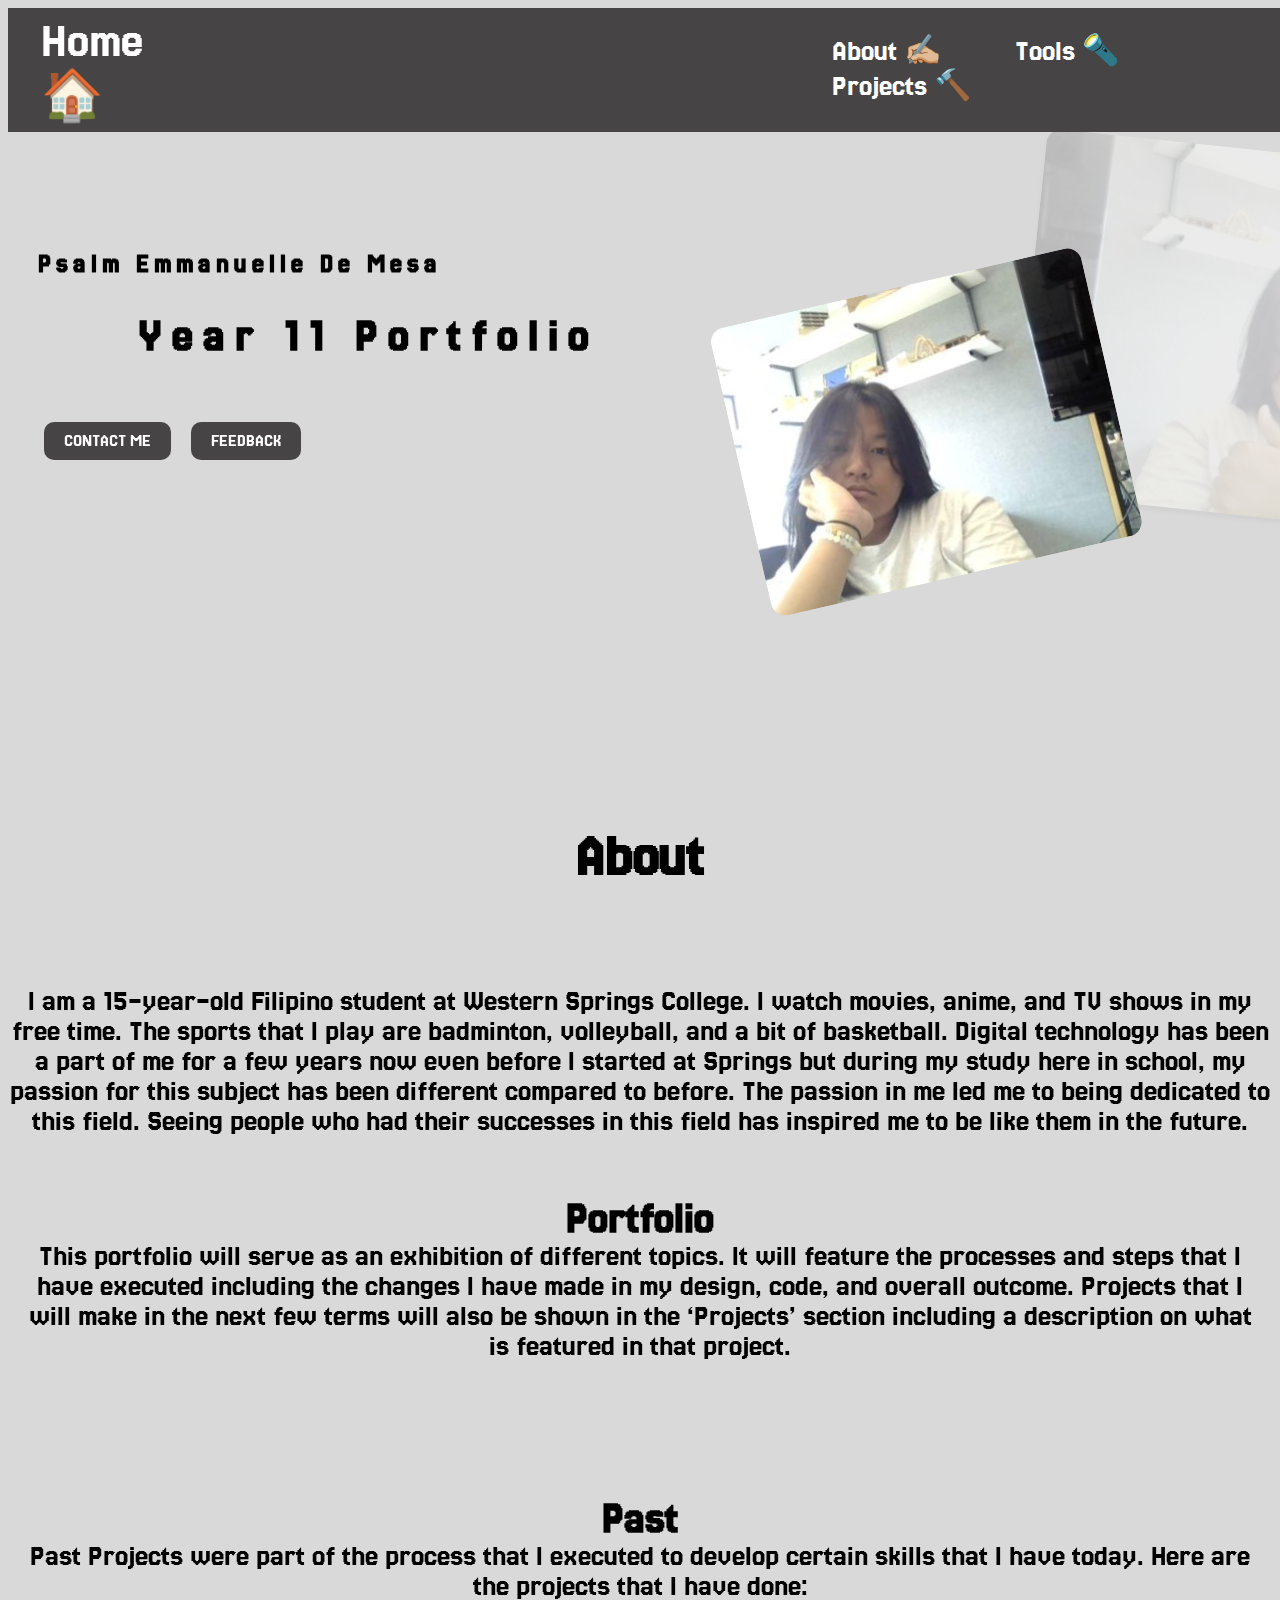
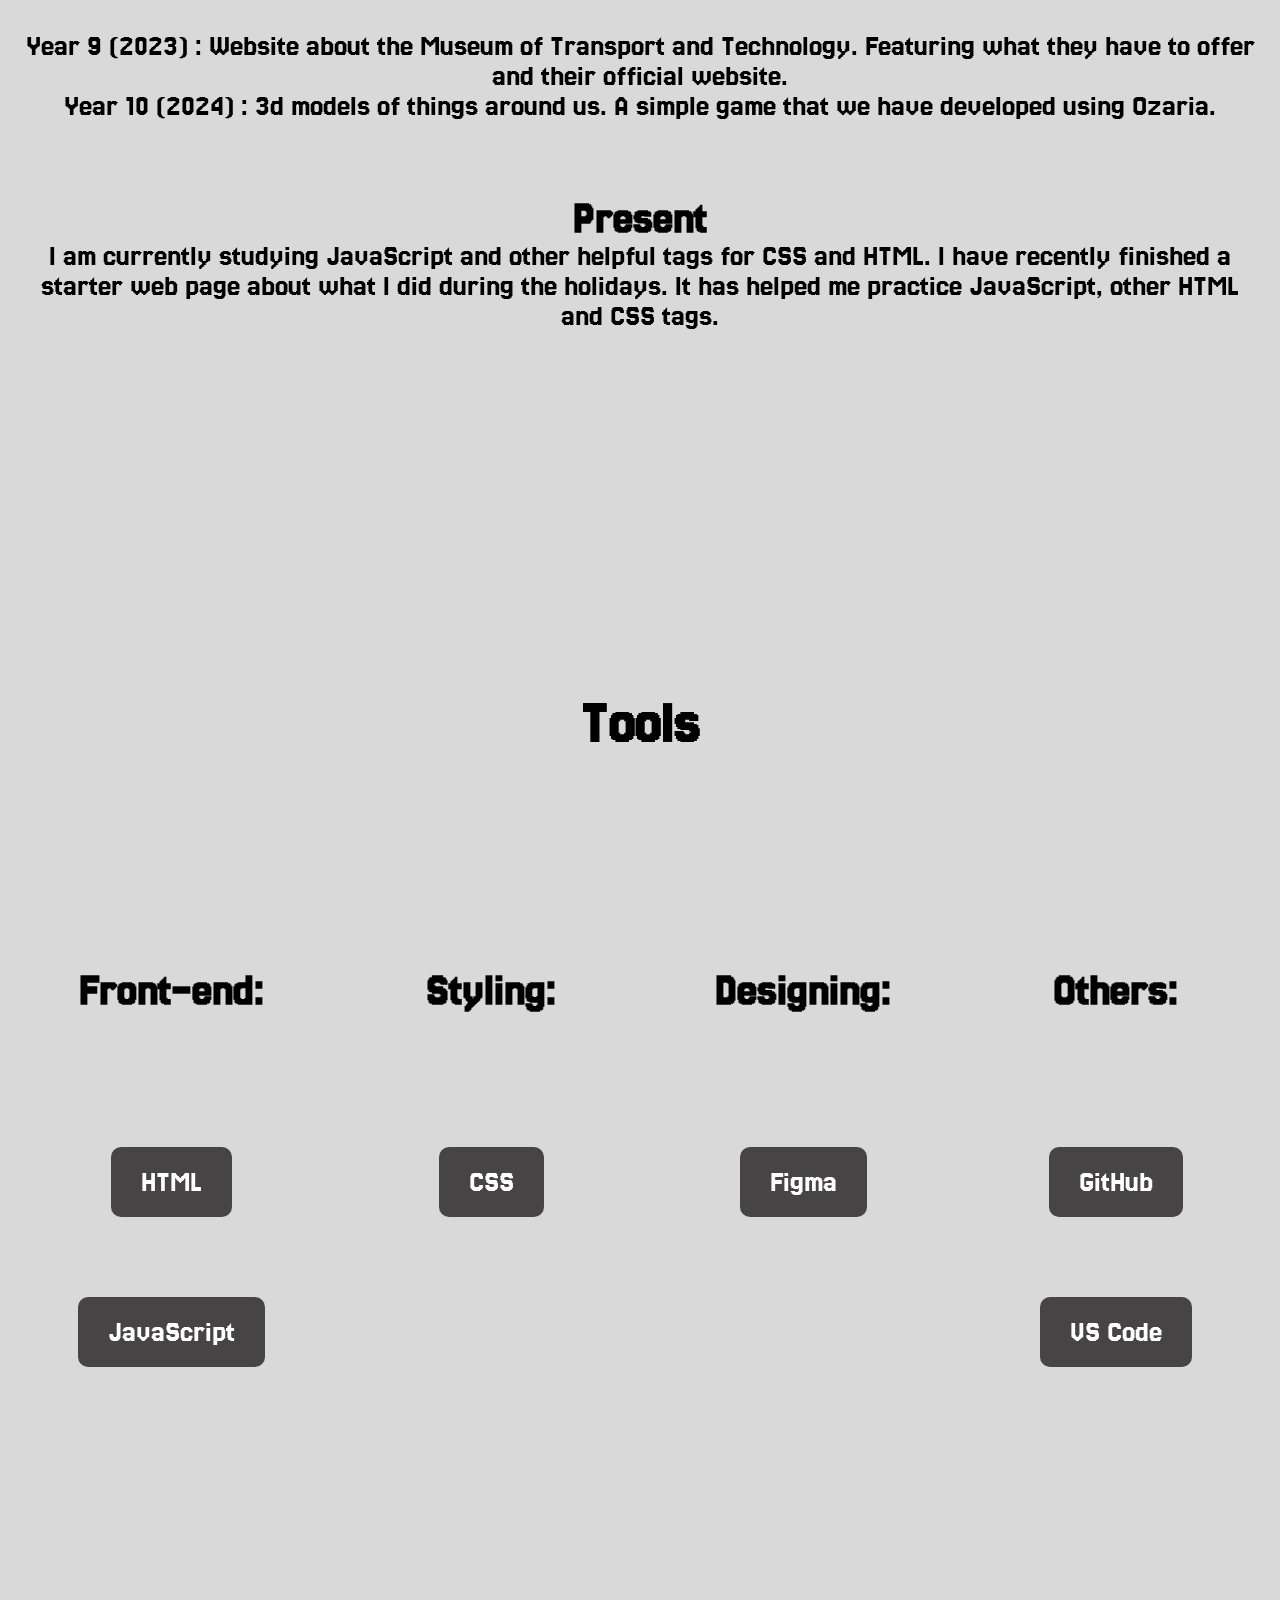
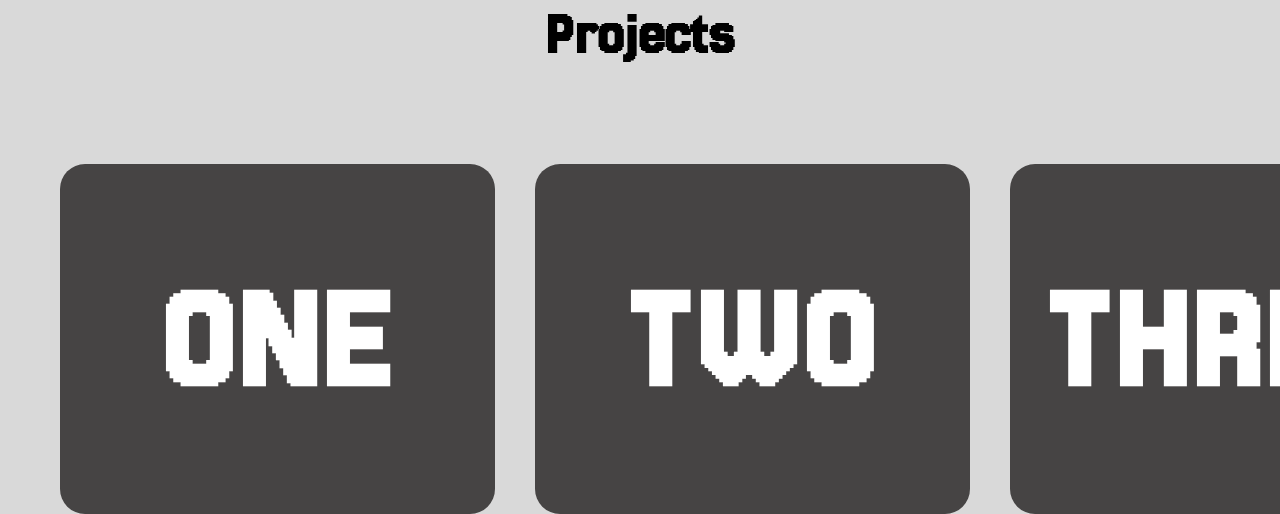
<file: index.html>
<!DOCTYPE html>
<html lang="en">
<head>
    <link rel="stylesheet" href="style.css">
    <link href="https://fonts.googleapis.com/css2?family=Atkinson+Hyperlegible+Mono:ital,wght@0,200..800;1,200..800&family=Cute+Font&family=Jersey+25&display=swap" rel="stylesheet">
    <meta charset="UTF-8">
    <meta name="viewport" content="width=device-width, initial-scale=1.0">
    <title>Psalm de Mesa: 11TDG Portfolio</title>
    <link rel="icon" href="images/Haircuts i MIGHT get.jpg" type="image/x-icon">
</head>
<body>
    <div class="navigation">
        <a href = "#homepage" style="text-decoration: none"; class="home">Home 🏠</a>
        <ul>
            <a href = "#aboutme" class="aboutButton">About ✍🏼</a>
            <a href = "#tools" class="toolsButton">Tools 🔦</a>
            <a href = "#projects" class="projectsButton">Projects 🔨</a>
        </ul>
    </div>

    <div class="introduction" id="homepage">
        <br>
        <br>
        <h6 class="name">Psalm Emmanuelle De Mesa</h6>
        <br>
        <h3 class="year"> Year 11 Portfolio</h3>
        <br>
        <div class="button-container">
            <button class="contact" >CONTACT ME</button>
            <button class="feedback" >FEEDBACK</button>
        </div>
<img class="homepicture1" src="images/me pc.jpg" alt="Psalm de Mesa">
<img class="homepicture2" src="images/me pc2.jpg" alt="Psalm de Mesa">
    </div>
    <br>
    <br>

    <br>
    <br>
    <div class="about" id="aboutme">
        <br>
        <br>
        <h5 class="aboutTitle">About</h5>
        <p class="description">I am a 15-year-old Filipino student at Western Springs College. I watch movies, anime, and TV shows in my free time. The sports that I play are badminton, volleyball, and a bit of basketball. Digital technology has been a part of me for a few years now even before I started at Springs but during my study here in school, my passion for this subject has been different compared to before. The passion in me led me to being dedicated to this field. Seeing people who had their successes in this field has inspired me to be like them in the future.</p>
        
        <h6 class="aboutSubtitle">Portfolio</h6>
        <p class="aboutDescription">This portfolio will serve as an exhibition of different topics. It will feature the processes and steps that I have executed including the changes I have made in my design, code, and overall outcome. Projects that I will make in the next few terms will also be shown in the ‘Projects’ section including a description on what is featured in that project.</p>
        <h6 class="aboutSubtitle">Past</h6>
        <p class="aboutDescription">Past Projects were part of the process that I executed to develop certain skills that I have today. Here are the projects that I have done:
            <br>
            <br>
            Year 9 (2023) : Website about the Museum of Transport and Technology. Featuring what they have to offer and their official website.
            <br>
            Year 10 (2024) : 3d models of things around us. A simple game that we have developed using Ozaria. 
        </p>
        <h6 class="aboutSubtitle">Present</h6>
        <p class="aboutDescription">I am currently studying JavaScript and other helpful tags for CSS and HTML. I have recently finished a starter web page about what I did during the holidays. It has helped me practice JavaScript, other HTML and CSS tags.</p>
    </div>
    <br>
    <br>
    <br>
    <br>
    <div class="tools" id="tools">
    <br>
    <br>
        <h5 class="toolTitle">Tools</h5>

        <div class="container">
        <div class="column">
        <h6 class="toolsText">Front-end:</h6> 
        <div class="button-container2">
            <button class="toolsName">HTML</button>
        </div> 
        <div class="button-container2">
            <button class="toolsName">JavaScript</button>
        </div>
        </div>
 

        <div class="column">
        <h6 class="toolsText">Styling:</h6> 
        <div class="button-container2">
            <button class="toolsName">CSS</button>
        </div>
        </div>
    

        <div class="column">
        <h6 class="toolsText">Designing:</h6> 
        <div class="button-container2">
            <button class="toolsName">Figma</button>
        </div>
        </div> 
    

        <div class="column">
        <h6 class="toolsText">Others:</h6> 
        <div class="button-container2">
            <button class="toolsName">GitHub</button>
        </div> 
        <div class="button-container2">
            <button class="toolsName">VS Code</button>
        </div>
        </div>
        </div>
     

    </div>
    <br>
    <br>
    <br>
    <br>
    <div class="projects" id="projects">
    <br>
    <br>
        <h5 class="projectsTitle">Projects</h5>
    <a href="projects.html#projectOne">
        <div class="rectangle1">
            <h1 class="projectsNumber">ONE</h1>
        </div>
    </a>
    <a href="projects2.html#projectTwo">
        <div class="rectangle2">
            <h1 class="projectsNumber">TWO</h1>
        </div>
    </a>
    <a href="projects3.html#projectThree">
        <div class="rectangle3">
            <h1 class="projectsNumber">THREE</h1>
        </div>
    </a>
    </div>
</body>
</html>
</file>
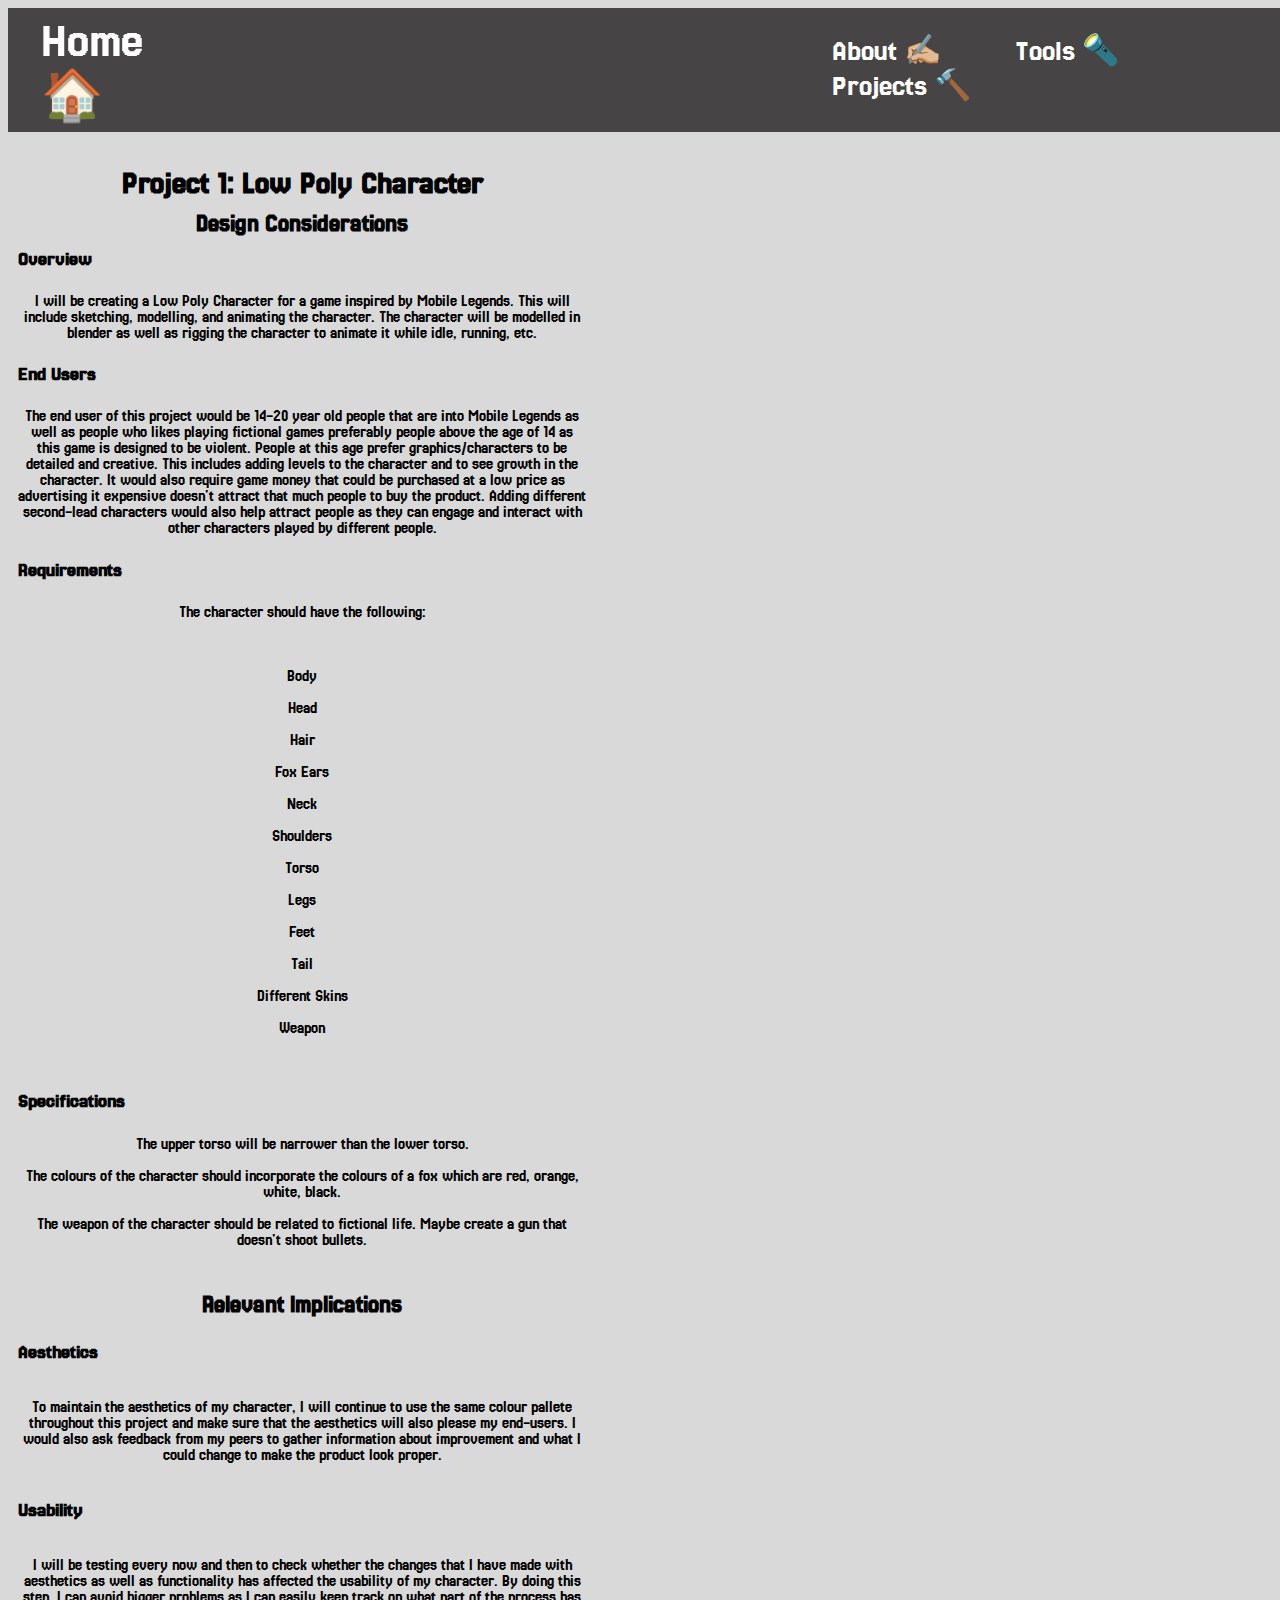
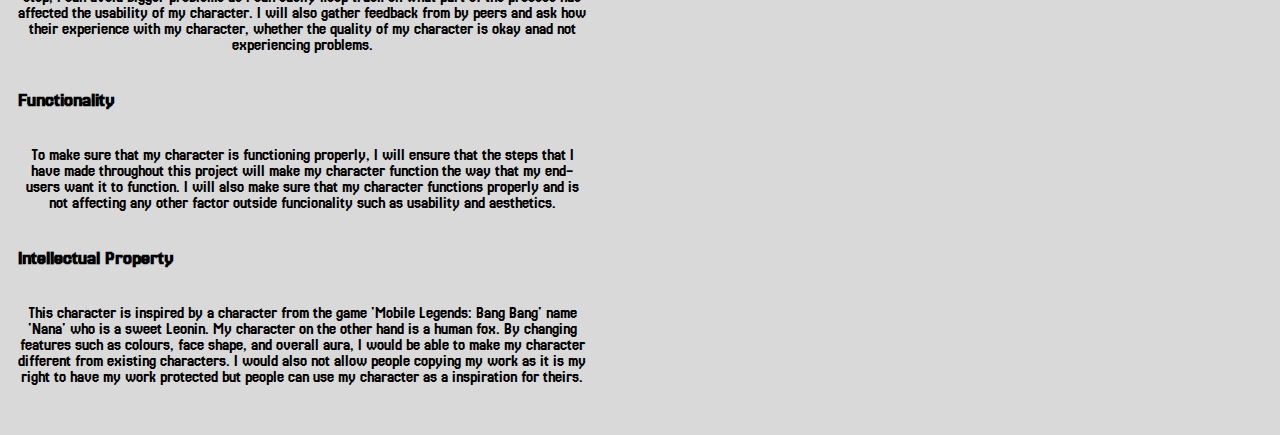
<file: projects.html>
<!DOCTYPE html>
<html lang="en">
<head>
    <link rel="stylesheet" href="style.css">
    <link href="https://fonts.googleapis.com/css2?family=Atkinson+Hyperlegible+Mono:ital,wght@0,200..800;1,200..800&family=Cute+Font&family=Jersey+25&display=swap" rel="stylesheet">
    <meta charset="UTF-8">
    <meta name="viewport" content="width=device-width, initial-scale=1.0">
    <title>Psalm de Mesa: 11TDG Portfolio</title>
    <link rel="icon" href="images/Haircuts i MIGHT get.jpg" type="image/x-icon">
</head>
<body>
    <div class="navigation">
        <a href = "index.html#homepage" style="text-decoration: none"; class="home">Home 🏠</a>
        <ul>
            <a href = "index.html#aboutme" class="aboutButton">About ✍🏼</a>
            <a href = "index.html#tools" class="toolsButton">Tools 🔦</a>
            <a href = "index.html#projects" class="projectsButton">Projects 🔨</a>
        </ul>
    </div> 

    <div id="projectOne"class="column2">
        <h1 class="projectTitle">Project 1: Low Poly Character</h1>
        <h3 class="title">Design Considerations</h3>
        <h5 class="subtitle">Overview</h5>
        <p>I will be creating a Low Poly Character for a game inspired by Mobile Legends. This will include sketching, modelling, and animating the character. The character will be modelled in blender as well as rigging the character to animate it while idle, running, etc.</p>
        <h5 class="subtitle">End Users</h5>
        <p>The end user of this project would be 14-20 year old people that are into Mobile Legends as well as people who likes playing fictional games preferably people above the age of 14 as this game is designed to be violent. People at this age prefer graphics/characters to be detailed and creative. This includes adding levels to the character and to see growth in the character. It would also require game money that could be purchased at a low price as advertising it expensive doesn't attract that much people to buy the product. Adding different second-lead characters would also help attract people as they can engage and interact with other characters played by different people.</p>
        <h5 class="subtitle">Requirements</h5>
            <p>The character should have the following:</p>
            <ul>
            <p>Body</p>
            <p>Head</p>
            <p>Hair</p>
            <p>Fox Ears</p>
            <p>Neck</p>
            <p>Shoulders</p>
            <p>Torso</p>
            <p>Legs</p>
            <p>Feet</p>
            <p>Tail</p>
            <p>Different Skins</p>
            <p>Weapon</p>
            </ul>
        <h5 class="subtitle">Specifications</h5>
            <p>The upper torso will be narrower than the lower torso.</p>
            <p>The colours of the character should incorporate the colours of a fox which are red, orange, white, black.</p>
            <p>The weapon of the character should be related to fictional life. Maybe create a gun that doesn't shoot bullets.</p>
    <br>
        <h3 class="title">Relevant Implications</h3>
        <h6 class="subtitle">Aesthetics</h6>
        <p>To maintain the aesthetics of my character, I will continue to use the same colour pallete throughout this project and make sure that the aesthetics will also please my end-users. I would also ask feedback from my peers to gather information about improvement and what I could change to make the product look proper.</p>
        <h6 class="subtitle">Usability</h6>
        <p>I will be testing every now and then to check whether the changes that I have made with aesthetics as well as functionality has affected the usability of my character. By doing this step, I can avoid bigger problems as I can easily keep track on what part of the process has affected the usability of my character. I will also gather feedback from by peers and ask how their experience with my character, whether the quality of my character is okay anad not experiencing problems.</p>
        <h6 class="subtitle">Functionality</h6>
        <p>To make sure that my character is functioning properly, I will ensure that the steps that I have made throughout this project will make my character function the way that my end-users want it to function. I will also make sure that my character functions properly and is not affecting any other factor outside funcionality such as usability and aesthetics.</p>
        <h6 class="subtitle">Intellectual Property</h6>
        <p>This character is inspired by a character from the game 'Mobile Legends: Bang Bang' name 'Nana' who is a sweet Leonin. My character on the other hand is a human fox. By changing features such as colours, face shape, and overall aura, I would be able to make my character different from existing characters. I would also not allow people copying my work as it is my right to have my work protected but people can use my character as a inspiration for theirs.</p>
    </div>
    <br>
</body>
</file>
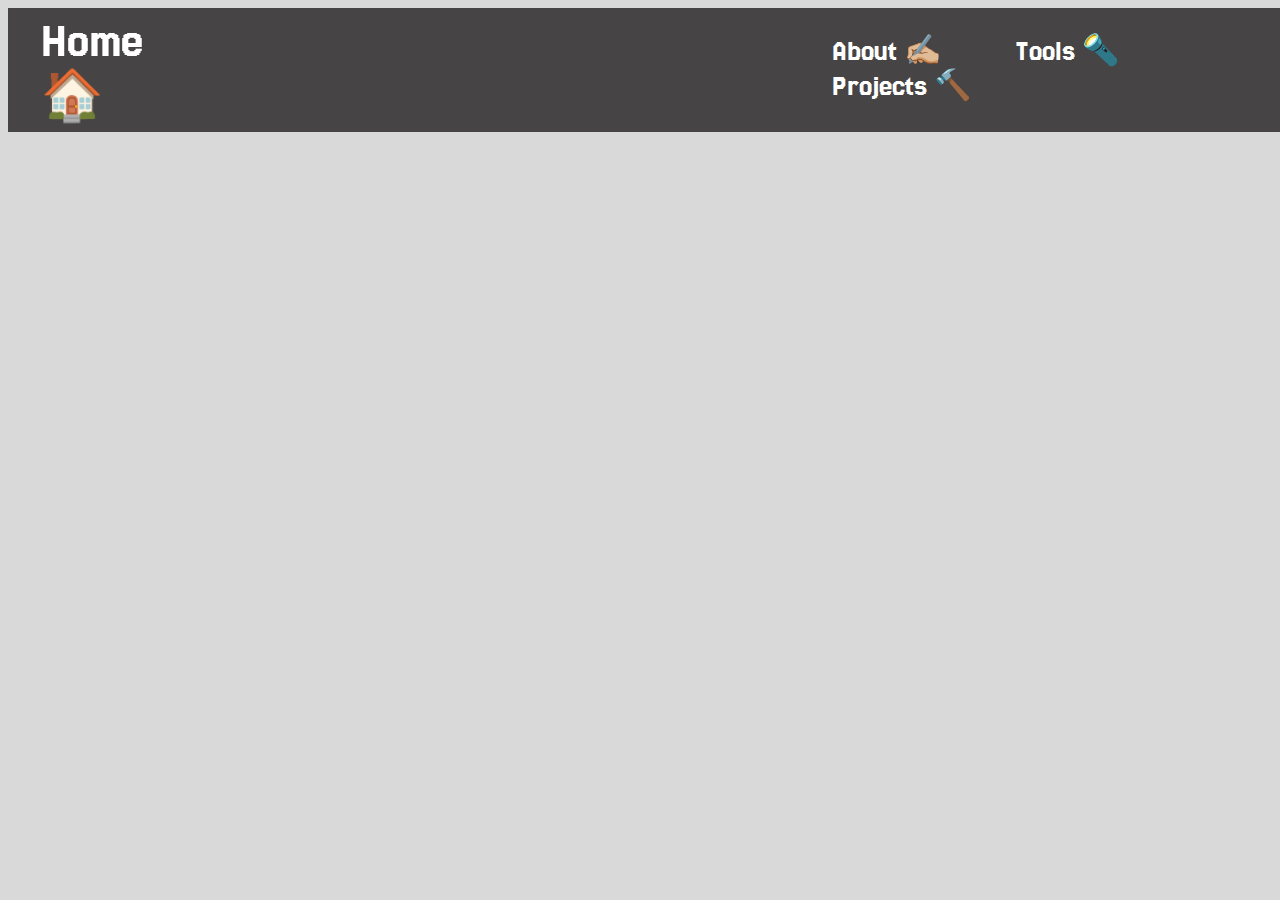
<file: projects2.html>
<!DOCTYPE html>
<html lang="en">
<head>
    <link rel="stylesheet" href="style.css">
    <link href="https://fonts.googleapis.com/css2?family=Atkinson+Hyperlegible+Mono:ital,wght@0,200..800;1,200..800&family=Cute+Font&family=Jersey+25&display=swap" rel="stylesheet">
    <meta charset="UTF-8">
    <meta name="viewport" content="width=device-width, initial-scale=1.0">
    <title>Psalm de Mesa: 11TDG Portfolio</title>
    <link rel="icon" href="images/Haircuts i MIGHT get.jpg" type="image/x-icon">
</head>
<body>
    <div class="navigation">
        <a href = "index.html#homepage" style="text-decoration: none"; class="home">Home 🏠</a>
        <ul>
            <a href = "index.html#aboutme" class="aboutButton">About ✍🏼</a>
            <a href = "index.html#tools" class="toolsButton">Tools 🔦</a>
            <a href = "index.html#projects" class="projectsButton">Projects 🔨</a>
        </ul>
    </div>
</file>
<file: style.css>
body{
    background-color: #d9d9d9;
    font-family:"Jersey 25", sans-serif;
}


.navigation{
    display: block;
    padding: 8px;
    background-color: #464444;
    text-decoration: none;
    position: fixed;
    display: flex;
}
.home{
    font-size: 50px;
    color: #ffff;
    margin-left: 25px;
}
ul{
    display: inline;
    margin-left: 550px;
    margin-right: 30PX;
}
.aboutButton{
    font-size: 30px;
    color: #ffff;
    margin-left: 70px;
    text-decoration: none;
    text-shadow: none;
}
.toolsButton{
    font-size: 30px;
    color: #ffff;
    margin-left: 70px;
    text-decoration: none;
    cursor: pointer;
}
.projectsButton{
    font-size: 30px;
    color: #ffff;
    margin-left: 70px;
    text-decoration: none;
    cursor: pointer;
    margin-right: 75px;
}



.introduction{
    font-size: 40px;
    display: flex;
    flex-direction: column;
    flex-wrap: wrap;
    justify-content: center;
    align-items: left;
    text-align: left;
    padding-top: 10rem;
}
.name{
    margin: 1rem 0;
    padding-right: 80px;
    padding-left: 30px;
    padding-bottom: 0px;
    line-height: 0;
    letter-spacing: 5px;
}
.year{
    margin: 1rem 0;
    padding-right: 70px;
    padding-left: 130px;
    line-height: 0;
    letter-spacing: 10px;
}
.button-container {
    display: flex; 
    justify-content: left;
    padding: 10px 20px;
    margin-left: 1rem;
    gap: 20px;
    margin-top: 20px;
}
.contact, .feedback {
    padding: 10px 20px;
    font-size: 18px;
    border-radius: 10px;
    background-color: #464444;
    color: white;
    border: none;
    cursor: pointer;
    font-family: "Jersey 25",sans-serif;
    transition: all 0.5s ease-in-out;
}
.contact:hover, .feedback:hover{
    padding: 30px 40px;
}
.contact:hover, .feedback:hover{
    opacity: 0.9;
}
.homepicture1, .homepicture2{
    margin-top: 8rem;
}
.homepicture1{
    box-sizing: border-box;
}
.homepicture1{
    top:10rem;
    border-radius: 15px;
    width: 380px;
    height: 294.56px;
    position: absolute;
    margin-left: 700px;
    margin-right:20rem;
    top: 203px;
    transform-origin: 0 0;
    transform: rotate(-13deg) scale(1, 1);
    object-fit: cover;
    z-index: -8;
}
.homepicture2{
    box-sizing: border-box;
}
.homepicture2{
    top:10rem;
    border-radius: 15px;
    width: 430px;
    height: 365px;
    position: absolute;
    margin-left: 65rem;
    margin-right:2rem;
    top: 0px;
    box-shadow: 0px 4px 4px 0px rgba(0, 0, 0, 0.25);
    transform-origin: 0 0;
    transform: rotate(6deg) scale(1, 1);
    mix-blend-mode: soft-light;
    object-fit: cover;
    z-index: -10;
}


.about{
    margin-top: 10rem;
}
.aboutTitle{
    font-size: 60px;
    text-align: center;
    z-index: -1;
}
.description{
    font-size: 30px;
    position: relative;
    height: 180px;
    box-sizing:border-box;
    text-align: center;
    z-index: -1;
}
.aboutSubtitle{
    text-align: center;
    font-size: 45px;
    position: relative;
    height: 35px;
    padding: 0;
    margin: 0;
    z-index: -1;
}
.aboutDescription{
    text-align: center;
    font-size: 30px;
    position: relative;
    padding: 10px;
    margin: 0;
    height: 245px;
    z-index: -1;
}



.toolTitle{
    font-size: 60px;
    text-align: center;
    z-index: -1;
}
.toolsText{
    text-align: center;
    font-size: 45px;
    position: relative;
    z-index: -1;
}
.container{
    display: flex;
    justify-content: space-between;
}
.column{
    width: 45%;
    padding: 10px;
    border: none;
}
.button-container2{
    display: flex; 
    justify-content: center;
    gap: 20px;
    margin-top: 20px;
    padding: 30px 60px;
}
.toolsName{
    padding: 20px 30px;
    font-size: 30px;
    border-radius: 10px;
    background-color: #464444;
    color: white;
    border: none;
    cursor: pointer;
    font-family: "Jersey 25",sans-serif;
    transition: all 0.5s ease-in-out;
}
.toolsName:hover{
    opacity: 0.5;
    padding: 30px 40px;
}




.projects{
    align-items: center;
}
.projectsTitle{
    font-size: 60px;
    text-align: center;
    z-index: -1;
}
.projectsNumber{
    color: #ffffff;
    text-align: center;
    font-size: 150px;
}
.rectangle1{
    height: 350px;
    width:435px;
    background-color:#464444;
    border-radius: 25px;
    position:absolute;
    display: block;
    left: 0;
    z-index: -1;
}
.rectangle2{
    height: 350px;
    width:435px;
    background-color:#464444;
    border-radius: 25px;
    position:absolute;
    display: block;
    left: 475px;
    z-index: -1;
}
.rectangle3{
    height: 350px;
    width:435px;
    background-color:#464444;
    border-radius: 25px;
    position:absolute;
    display: block;
    left: 950px;
    z-index: -1;
}
.rectangle1:hover, .rectangle2:hover, .rectangle3:hover {
    opacity: 0.5;
}
.rectangle1, .rectangle2, .rectangle3 {
    transition: 0.3s;
}
.rectangle1, .rectangle2, .rectangle3{
    margin-left: 60px;
    margin-right: 50px;
}
.projects a {
    text-decoration: none;
    display: block;
    width: 100%;
    height: 100%;
}

.column2{
    width: 45%;
    padding: 10px;
    text-align: center;
    position: relative;
    z-index: -1;
}
.projectTitle{
    padding-top: 8rem;
}
.title{
    font-size: 25px;
    position: relative;
    text-align: center;
    line-height: 0.8px;
}
.subtitle{
    font-size: 20px;
    position: relative;
    text-align: left;
    line-height: 0.8px;
}
</file>
